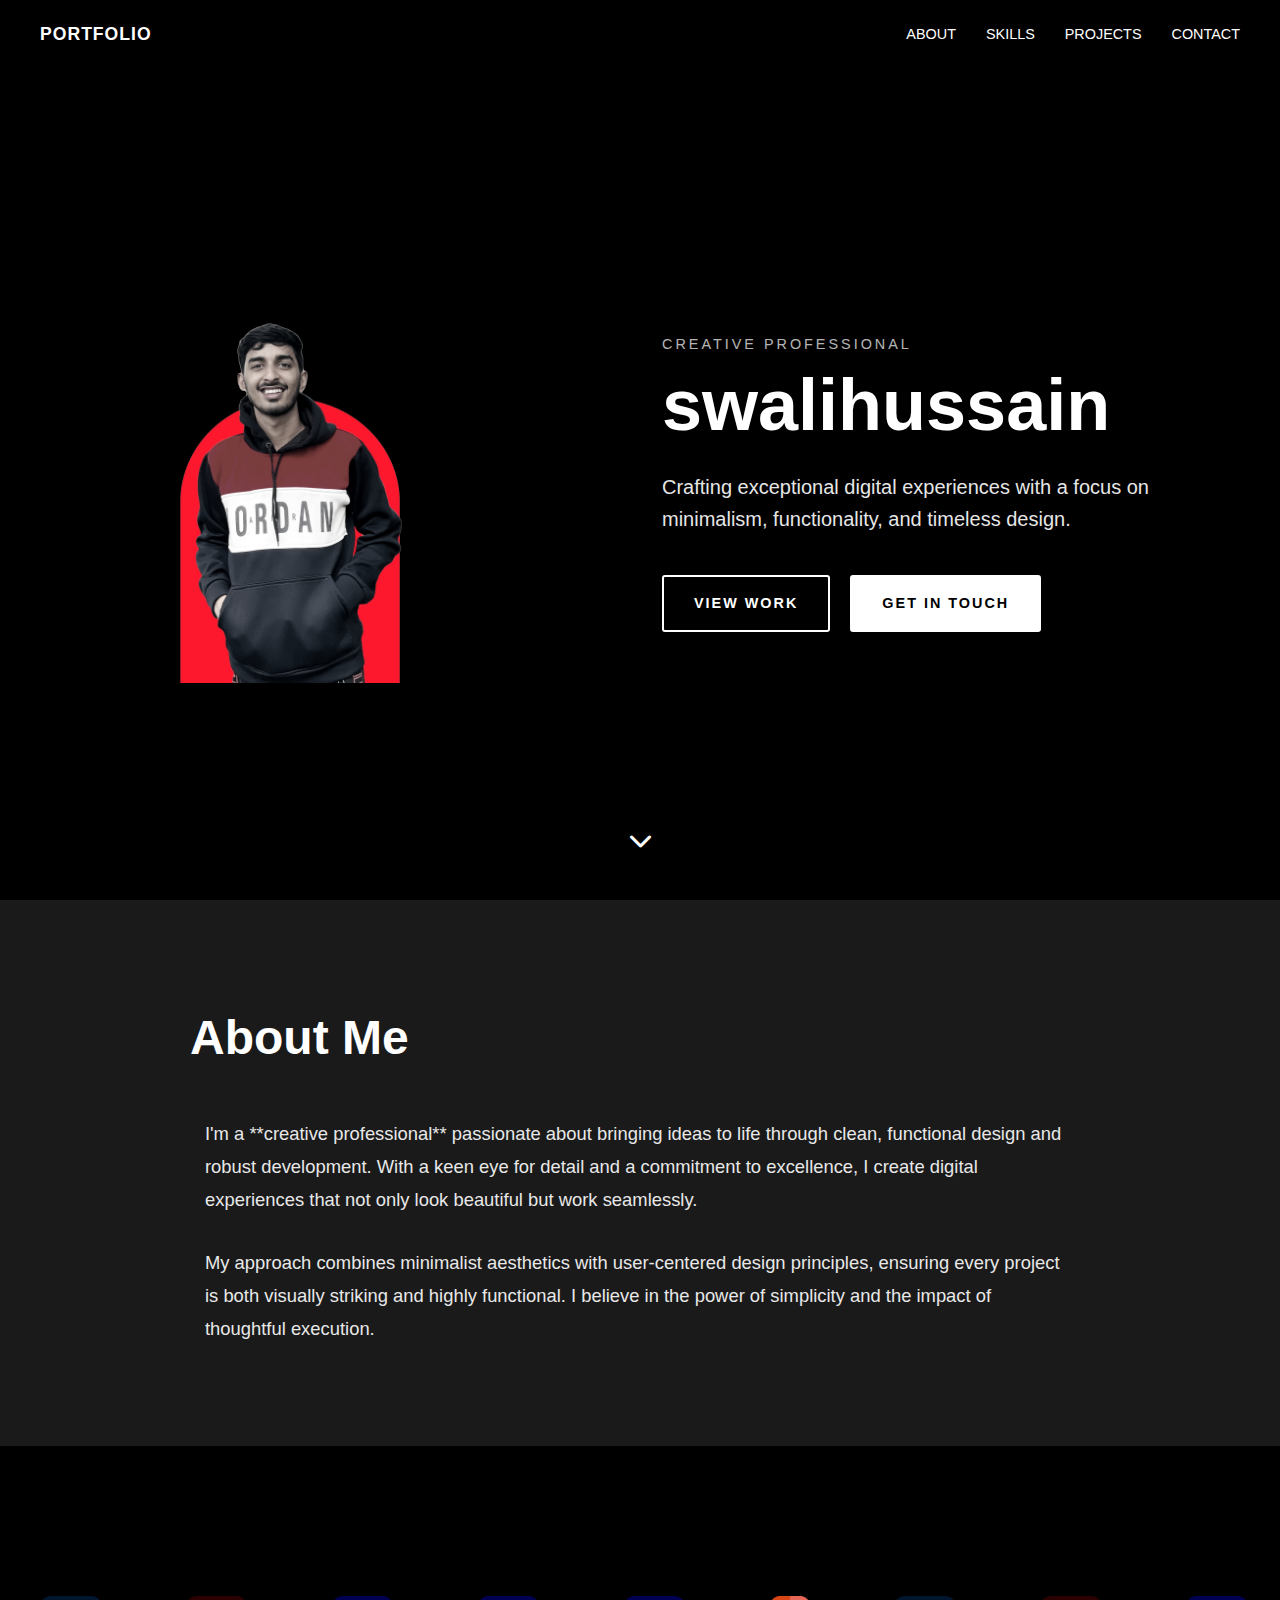
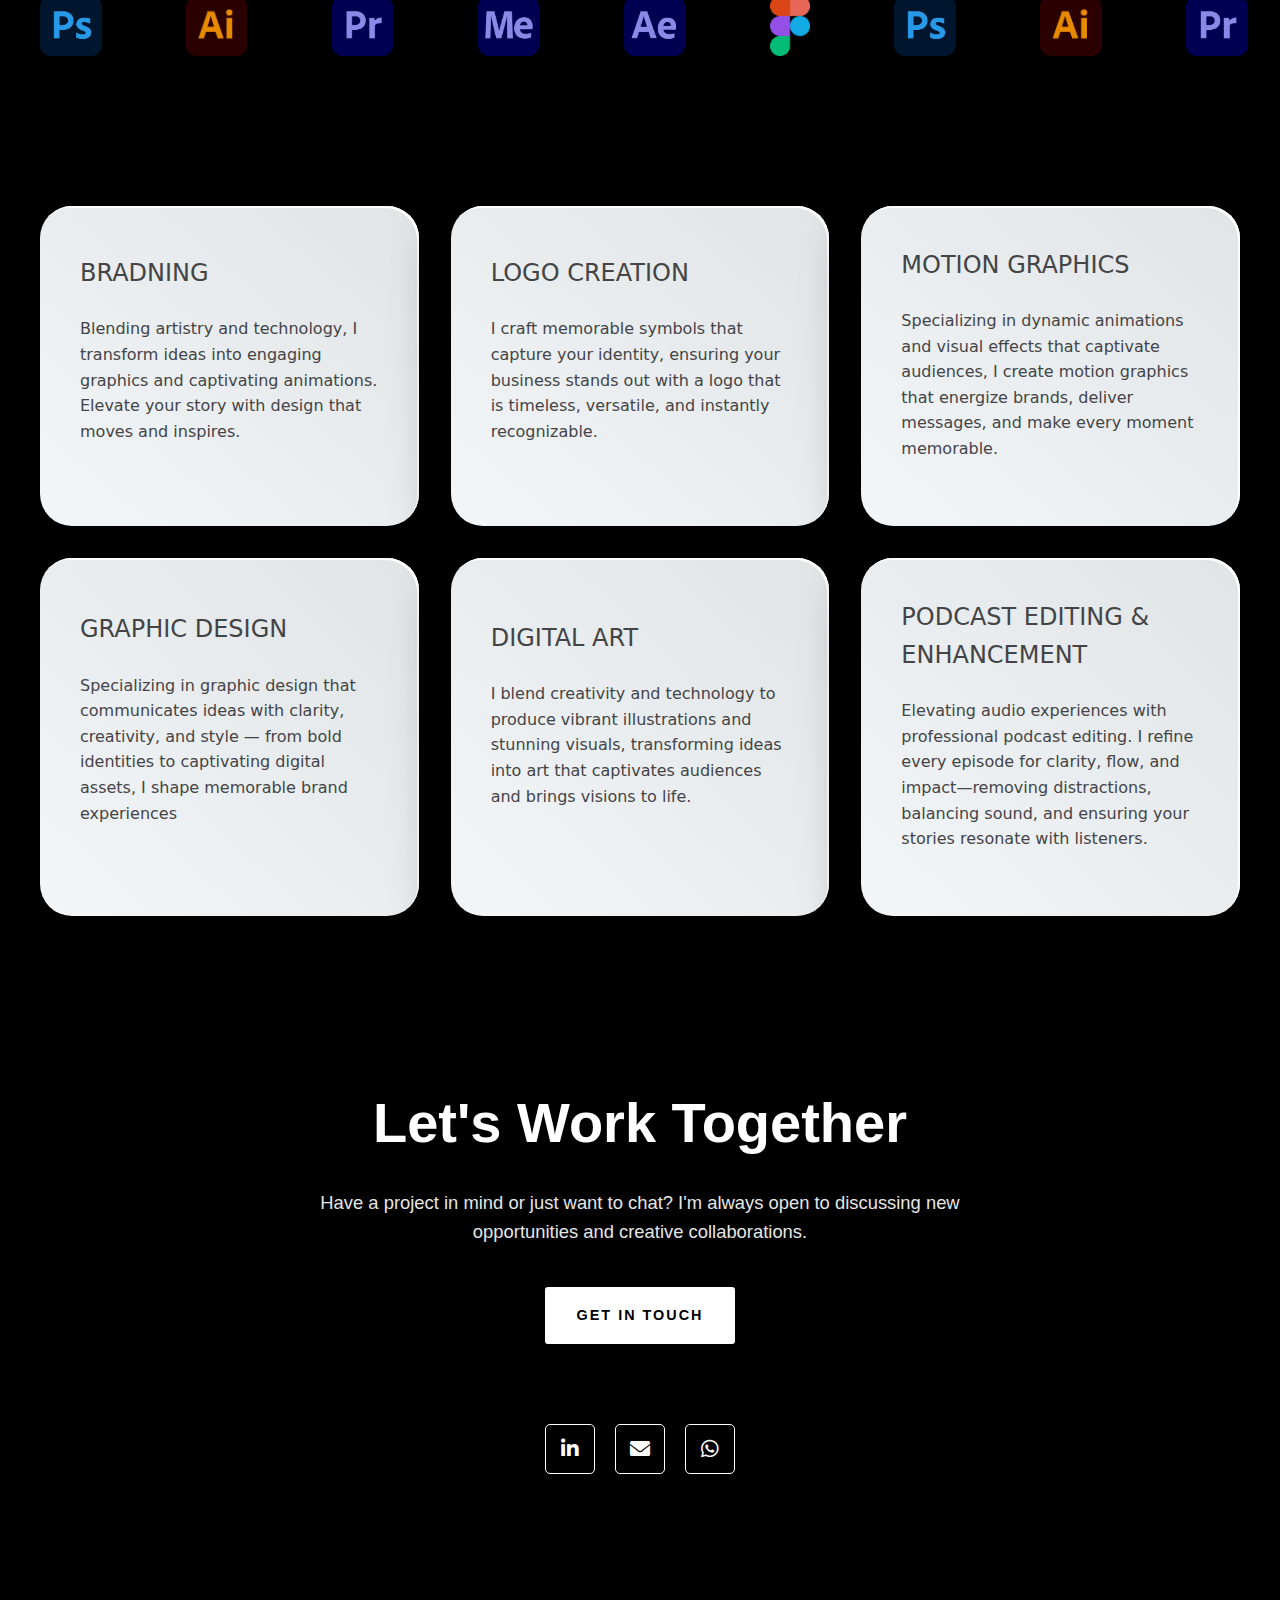
<file: index.html>
<!DOCTYPE html>
<html lang="en">
  <head>
    <meta charset="UTF-8" />
    <meta name="viewport" content="width=device-width, initial-scale=1.0" />
    <title>swalihussain - Creative Professional Portfolio</title>
    <link rel="stylesheet" href="index.css" />
    <link
      rel="stylesheet"
      href="https://cdnjs.cloudflare.com/ajax/libs/font-awesome/6.0.0-beta3/css/all.min.css"
    />
    <link rel="stylesheet" href="portfolio.css" />
  </head>
  <body>
    <header class="main-header">
      <div class="header-content">
        <a href="#hero" class="logo">PORTFOLIO</a>
        <nav class="main-nav">
          <ul>
            <li><a href="#about">ABOUT</a></li>
            <li><a href="#skills">SKILLS</a></li>
            <li><a href="#projects">PROJECTS</a></li>
            <!-- <li><a href="#testimonials">TESTIMONIALS</a></li> -->
            <li><a href="#contact">CONTACT</a></li>
          </ul>
        </nav>
      </div>
    </header>

    <section id="hero" class="hero-section">
      <div class="hero-container">
        <div class="hero-image-side">
          <img
            src="swalih.png"
            alt="swalihussain - Creative Professional"
            class="profile-image"
          />
          <div class="image-accent-border"></div>
        </div>

        <div class="hero-content-side">
          <p class="hero-subtitle">CREATIVE PROFESSIONAL</p>
          <h1 class="hero-title">swalihussain</h1>
          <p class="hero-description">
            Crafting exceptional digital experiences with a focus on <br />
            minimalism, functionality, and timeless design.
          </p>
          <div class="hero-buttons">
            <a href="#projects" class="btn btn-primary">VIEW WORK</a>
            <a href="#contact" class="btn btn-secondary">GET IN TOUCH</a>
          </div>
        </div>
      </div>

      <div class="scroll-down">
        <a href="#about" aria-label="Scroll down to About section">
          <i class="fas fa-chevron-down"></i>
        </a>
      </div>
    </section>

    <section id="about" class="about-section">
      <div class="about-content">
        <h2 class="section-title">About Me</h2>

        <p class="about-text">
          I'm a **creative professional** passionate about bringing ideas to
          life through clean, functional design and robust development. With a
          keen eye for detail and a commitment to excellence, I create digital
          experiences that not only look beautiful but work seamlessly.
        </p>

        <p class="about-text">
          My approach combines minimalist aesthetics with user-centered design
          principles, ensuring every project is both visually striking and
          highly functional. I believe in the power of simplicity and the impact
          of thoughtful execution.
        </p>
      </div>
    </section>

    <section id="skills" class="skill-section">
      <div class="scrolling-container">
        <div class="scrolling-logos">
          <!-- First set -->
          <img src="logos/photoshop.png" alt="Photoshop" />
          <img src="logos/illustrator.png" alt="Illustrator" />
          <img src="logos/premier_pro.png" alt="Premiere Pro" />
          <img src="logos/media_encounter.png" alt="Media Encoder" />
          <img src="logos/after_effects.png" alt="After Effects" />
          <img src="logos/figma.png" alt="Figma" />

          <!-- Duplicate set for seamless looping -->
          <img src="logos/photoshop.png" alt="Photoshop" />
          <img src="logos/illustrator.png" alt="Illustrator" />
          <img src="logos/premier_pro.png" alt="Premiere Pro" />
          <img src="logos/media_encounter.png" alt="Media Encoder" />
          <img src="logos/after_effects.png" alt="After Effects" />
          <img src="logos/figma.png" alt="Figma" />

          <img src="logos/photoshop.png" alt="Photoshop" />
          <img src="logos/illustrator.png" alt="Illustrator" />
          <img src="logos/premier_pro.png" alt="Premiere Pro" />
          <img src="logos/media_encounter.png" alt="Media Encoder" />
          <img src="logos/after_effects.png" alt="After Effects" />
          <img src="logos/figma.png" alt="Figma" />

          <img src="logos/photoshop.png" alt="Photoshop" />
          <img src="logos/illustrator.png" alt="Illustrator" />
          <img src="logos/premier_pro.png" alt="Premiere Pro" />
          <img src="logos/media_encounter.png" alt="Media Encoder" />
          <img src="logos/after_effects.png" alt="After Effects" />
          <img src="logos/figma.png" alt="Figma" />
        </div>
      </div>
    </section>
    <section id="projects">
      <div class="grid-container">
        <div class="card">
          <div class="title">Bradning</div>
          <div class="content">
            <p>
              Blending artistry and technology, I transform ideas into engaging graphics and captivating animations. Elevate your story with design that moves and inspires.
            </p>
          </div>
        </div>

        <div class="card">
          <div class="title">Logo Creation</div>
          <div class="content">
            <p>
          I craft memorable symbols that capture your identity, ensuring your business stands out with a logo that is timeless, versatile, and instantly recognizable.
            </p>
          </div>
        </div>

        <div class="card">
          <div class="title">Motion Graphics</div>
          <div class="content">
            <p>
             Specializing in dynamic animations and visual effects that captivate audiences, I create motion graphics that energize brands, deliver messages, and make every moment memorable.
            </p>
          </div>
        </div>

        <div class="card">
          <div class="title">Graphic Design</div>
          <div class="content">
            <p>
              Specializing in graphic design that communicates ideas with clarity, creativity, and style — from bold identities to captivating digital assets, I shape memorable brand experiences
            </p>
          </div>
        </div>

        <div class="card">
          <div class="title">Digital Art</div>
          <div class="content">
            <p>
             I blend creativity and technology to produce vibrant illustrations and stunning visuals, transforming ideas into art that captivates audiences and brings visions to life.
            </p>
          </div>
        </div>

        <div class="card">
          <div class="title">Podcast Editing & <br>Enhancement</div>
          <div class="content">
            <p>
              Elevating audio experiences with professional podcast editing. I refine every episode for clarity, flow, and impact—removing distractions, balancing sound, and ensuring your stories resonate with listeners.
            </p>
          </div>
        </div>
      </div>
    </section>

    <section id="contact" class="contact-section">
      <div class="contact-content">
        <h1>Let's Work Together</h1>
        <p>
          Have a project in mind or just want to chat? I'm always open to
          discussing new opportunities and creative collaborations.
        </p>

        <a
          href="https://mail.google.com/mail/?view=cm&to=mohdswalihbp128@gmail.com"
          class="btn"
          >GET IN TOUCH</a
        >

        <div class="social-icons">
          <a
            href="https://linkedin.com/in/muhammed-swalih-524a27276"
            target="_blank"
            aria-label="LinkedIn"
            ><i class="fab fa-linkedin-in"></i
          ></a>
          <a
            href="https://mail.google.com/mail/?view=cm&to=mohdswalihbp128@gmail.com"
            target="_blank"
            ><i class="fas fa-envelope"></i
          ></a>
          <a
            href="https://wa.me/919496079128"
            target="_blank"
            aria-label="WhatsApp"
            ><i class="fab fa-whatsapp"></i
          ></a>
        </div>
      </div>
    </section>
  </body>
</html>
</file>
<file: index.css>
/* --- GLOBAL STYLES & RESET --- */
:root {
  --bg-dark: #000000;
  --bg-soft-dark: #1a1a1a;
  --text-light: #ffffff;
  --text-soft: #cccccc;
  --accent-red: #ff0000; /* Used for the circle accent */
}

* {
  box-sizing: border-box;
  margin: 0;
  padding: 0;
}

body {
  background-color: var(--bg-dark);
  color: var(--text-light);
  font-family: "Arial", sans-serif;
  line-height: 1.6;
  overflow-x: hidden;
  padding-top: 65px; /* Space for the fixed header */
}

/* --- BUTTON BASE STYLING --- */
.btn {
  display: inline-block;
  padding: 15px 30px;
  text-decoration: none;
  text-transform: uppercase;
  font-size: 0.9rem;
  font-weight: 600;
  letter-spacing: 2px;
  transition: all 0.3s ease;
  border-radius: 3px;
}

.btn-primary {
  border: 2px solid var(--text-light);
  color: var(--text-light);
  background-color: transparent;
}
.btn-primary:hover {
  background-color: var(--text-light);
  color: var(--bg-dark);
}

.btn-secondary,
.contact-section .btn {
  border: 2px solid var(--text-light);
  background-color: var(--text-light);
  color: var(--bg-dark);
}
.btn-secondary:hover,
.contact-section .btn:hover {
  background-color: transparent;
  color: var(--text-light);
}

/* ==================================== */
/* 1. HEADER (Navigation) STYLING */
/* ==================================== */

.main-header {
  position: fixed;
  top: 0;
  left: 0;
  width: 100%;
  background-color: var(--bg-dark);
  z-index: 1000;
}

.header-content {
  display: flex;
  justify-content: space-between;
  align-items: center;
  padding: 20px 40px;
  max-width: 1400px;
  margin: 0 auto;
}

.logo {
  color: var(--text-light);
  text-decoration: none;
  font-size: 1.1rem;
  font-weight: 700;
  letter-spacing: 1px;
}

.main-nav ul {
  list-style: none;
  display: flex;
  gap: 30px;
}

.main-nav a {
  color: var(--text-light);
  text-decoration: none;
  font-size: 0.9rem;
  font-weight: 500;
  text-transform: uppercase;
  transition: color 0.3s ease;
}

.main-nav a:hover {
  color: var(--text-soft);
}

/* Hide the checkbox */
#menu-toggle {
  display: none;
}

/* Hamburger Icon */
.menu-icon {
  display: none;
  font-size: 1.8rem;
  color: var(--text-light);
  cursor: pointer;
}

/* Responsive Styles */
@media (max-width: 768px) {
  .header-content {
    padding: 15px 25px;
  }

  /* Hide nav links initially */
  .main-nav ul {
    position: absolute;
    top: 70px;
    right: 0;
    background-color: var(--bg-dark);
    width: 100%;
    flex-direction: column;
    align-items: center;
    gap: 20px;
    padding: 20px 0;
    display: none;
  }

  /* Show nav when menu checked */
  #menu-toggle:checked + .menu-icon + .main-nav ul {
    display: flex;
  }

  /* Show hamburger icon */
  .menu-icon {
    display: block;
  }
}

/* ==================================== */
/* 2. HERO SECTION STYLING */
/* ==================================== */

.hero-section {
  min-height: calc(100vh - 65px);
  display: flex;
  flex-direction: column;
  justify-content: center;
  align-items: center;
  padding: 20px;
  position: relative;
}

.hero-container {
  display: flex;
  justify-content: center;
  align-items: center;
  max-width: 1200px;
  width: 100%;
  gap: 80px;
  padding: 40px 20px;
}

/* --- Image Side --- */
.hero-image-side {
  flex: 1;
  text-align: right;
  max-width: 45%;
  position: relative;
  padding: 30px; /* Add padding to contain the accent border */
}

.profile-image {
  width: 100%;
  max-width: 400px;
  height: auto;
  border-radius: 8px;
  object-fit: cover;
  position: relative;
  z-index: 2; /* Keep image above the accent circle */
  display: block;
}

.image-accent-border {
  position: absolute;
  /* Adjust these values to position the circle behind the image */
  top: 50%;
  left: 50%;
  transform: translate(-50%, -50%);

  width: 90%;
  height: 100%;
  max-width: 450px;
  max-height: 450px;
}

/* --- Content Side --- */
.hero-content-side {
  flex: 1;
  text-align: left;
  max-width: 55%;
}

.hero-subtitle {
  font-size: 0.9rem;
  letter-spacing: 3px;
  text-transform: uppercase;
  margin-bottom: 10px;
  opacity: 0.7;
}

.hero-title {
  font-size: 4.5rem;
  font-weight: 700;
  text-transform: lowercase;
  margin-bottom: 25px;
  line-height: 1.1;
}

.hero-description {
  font-size: 1.25rem;
  line-height: 1.6;
  margin-bottom: 40px;
  opacity: 0.9;
}

.hero-buttons {
  display: flex;
  justify-content: flex-start;
  gap: 20px;
  flex-wrap: wrap;
}

/* Scroll Down Indicator */
.scroll-down {
  position: absolute;
  bottom: 40px;
  left: 50%;
  transform: translateX(-50%);
}

.scroll-down a {
  color: var(--text-light);
  font-size: 1.5rem;
  animation: bounce 2s infinite;
}

@keyframes bounce {
  0%,
  20%,
  50%,
  80%,
  100% {
    transform: translateY(0);
  }
  40% {
    transform: translateY(-10px);
  }
  60% {
    transform: translateY(-5px);
  }
}

/* ==================================== */
/* 3. ABOUT SECTION STYLING */
/* ==================================== */

.about-section {
  /* Slightly softer background for separation from Hero/Contact */
  background-color: var(--bg-soft-dark);
  color: var(--text-light);
  padding: 100px 20px;
  display: flex;
  justify-content: center;
  align-items: center;
}

.about-content {
  max-width: 900px;
  width: 100%;
}

.section-title {
  font-size: 3rem;
  font-weight: 700;
  margin-bottom: 40px;
  text-align: left;
}

.about-text {
  font-size: 1.15rem;
  line-height: 1.8;
  margin-bottom: 30px;
  opacity: 0.9;
  padding: 0 15px;
  text-align: left;
}
.about-text:last-child {
  margin-bottom: 0;
}
.about-text strong {
  font-weight: 600;
  color: var(--text-light);
}

/* ==================================== */
/* 4.Skill moving Animation*/
/* ==================================== */

.scrolling-container {
  height: 40vh;
  overflow: hidden;
  white-space: nowrap;
  background: #000000;
  padding: 20px 0;
  /* margin: 100px 0px  100px 0px; */
  display: flex;
  align-items: center;
}

.scrolling-logos {
  display: inline-block;
  animation: scroll 25s linear infinite;
}

.scrolling-logos img {
  height: 60px;
  margin: 0 40px;
  vertical-align: middle;
  opacity: 0.9;
  transition: transform 0.3s, opacity 0.3s;
}

.scrolling-logos img:hover {
  transform: scale(1.1);
  opacity: 1;
}

@keyframes scroll {
  from {
    transform: translateX(0);
  }
  to {
    transform: translateX(-50%);
  }
}

/* Pause on hover */
.scrolling-container:hover .scrolling-logos {
  animation-play-state: paused;
}

/* ==================================== */
/* 5.project*/
/* ==================================== */
.grid-container {
  width: min(75rem, 100%);
  margin-inline: auto;
  display: grid;
  grid-template-columns: repeat(auto-fit, minmax(min(20rem, 100%), 1fr));
  gap: 2rem; 
  margin-top: 60  px ;
}
.card {
  --grad: red, blue;
  padding: 2.5rem;
  background-image: linear-gradient(to bottom left, #e0e4e5, #f2f6f9);
  border-radius: 2rem;
  gap: 1.5rem;
  display: grid;
  grid-template: "title icon" "content content" "bar bar" / 1fr auto;
  font-family: system-ui, sans-serif;
  color: #444447;
  box-shadow: inset -2px 2px hsl(0 0 100% / 1),
    -20px 20px 40px hsl(0 0 0 / 0.25);
    
}
  .title {
    font-size: 1.5rem;
    grid-area: title;
    align-self: end;
    text-transform: uppercase;
    font-weight: 500;
    word-break: break-all;
  }
  .icon {
    grid-area: icon;
    font-size: 3rem;

    > i {
      color: transparent;
      background: linear-gradient(to right, var(--grad));
      background-clip: text;
    }
  }
  .content {
    grid-area: content;
    & > *:first-child {
      margin-top: 0rem;
    }
    & > *:last-child {
      margin-bottom: 0rem;
    }
  }
  &::after {
    content: "";
    grid-area: bar;
    height: 2px;
    background-image: linear-gradient(90deg, var(--grad));
    /*     margin-inline: -1.5rem; */
  }


/* ==================================== */
/* 6.Testimonials*/
/* ==================================== */

/* ==================================== */
/* 7. CONTACT SECTION STYLING */
/* ==================================== */

.contact-section {
  min-height: 80vh;
  background-color: var(--bg-dark);
  display: flex;
  justify-content: center;
  align-items: center;
  padding: 100px 20px;
  text-align: center;
}

.contact-content {
  max-width: 700px;
  width: 100%;
}

.contact-content h1 {
  font-size: 3.5rem;
  font-weight: 700;
  margin-bottom: 20px;
}

.contact-content p {
  font-size: 1.15rem;
  line-height: 1.6;
  margin-bottom: 40px;
  opacity: 0.9;
}

.contact-section .btn {
  margin-bottom: 80px;
}

/* Social Icons */
.social-icons {
  display: flex;
  justify-content: center;
  gap: 20px;
}

.social-icons a {
  display: flex;
  justify-content: center;
  align-items: center;
  width: 50px;
  height: 50px;
  border: 1px solid var(--text-light);
  border-radius: 5px;
  color: var(--text-light);
  font-size: 1.25rem;
  text-decoration: none;
  transition: all 0.3s ease;
}

.social-icons a:hover {
  background-color: var(--text-light);
  color: var(--bg-dark);
}

/* ==================================== */
/* RESPONSIVENESS (Mobile Optimization) */
/* ==================================== */

@media (max-width: 992px) {
  /* Hero Section Stacked Layout */
  .hero-container {
    gap: 40px;
    flex-direction: column;
    padding: 60px 20px 20px;
  }
  .hero-image-side,
  .hero-content-side {
    max-width: 100%;
    text-align: center;
  }
  .hero-image-side {
    padding: 0;
  }
  .profile-image {
    max-width: 300px;
    margin-bottom: 30px;
  }
  .image-accent-border {
    top: 50%;
    left: 50%;
    transform: translate(-50%, -50%);
    width: 100%;
    height: 100%;
  }
  .hero-title {
    font-size: 3.5rem;
  }
  .hero-buttons {
    justify-content: center;
  }
}

@media (max-width: 768px) {
  .main-header {
    padding: 15px 0;
  }
  .header-content {
    padding: 15px 20px;
  }

  .hero-title,
  .contact-content h1 {
    font-size: 2.5rem;
  }
  .section-title {
    font-size: 2.2rem;
    text-align: center;
  }
  .about-text,
  .hero-description,
  .contact-content p {
    font-size: 1rem;
  }
  .hero-buttons {
    flex-direction: column;
    align-items: center;
    gap: 15px;
  }
  .btn {
    width: 80%;
    max-width: 300px;
  }
}
</file>
<file: portfolio.css>
/* --- GLOBAL STYLES & RESET --- */
:root {
  --bg-dark: #000000;
  --bg-soft-dark: #1a1a1a;
  --text-light: #ffffff;
  --text-soft: #cccccc;
  --accent-red: #ff0000; /* Used for the circle accent */
}

* {
  box-sizing: border-box;
  margin: 0;
  padding: 0;
}

body {
  background-color: var(--bg-dark);
  color: var(--text-light);
  font-family: "Arial", sans-serif;
  line-height: 1.6;
  overflow-x: hidden;
  padding-top: 65px; /* Space for the fixed header */
}

/* --- BUTTON BASE STYLING --- */
.btn {
  display: inline-block;
  padding: 15px 30px;
  text-decoration: none;
  text-transform: uppercase;
  font-size: 0.9rem;
  font-weight: 600;
  letter-spacing: 2px;
  transition: all 0.3s ease;
  border-radius: 3px;
}

.btn-primary {
  border: 2px solid var(--text-light);
  color: var(--text-light);
  background-color: transparent;
}
.btn-primary:hover {
  background-color: var(--text-light);
  color: var(--bg-dark);
}

.btn-secondary,
.contact-section .btn {
  border: 2px solid var(--text-light);
  background-color: var(--text-light);
  color: var(--bg-dark);
}
.btn-secondary:hover,
.contact-section .btn:hover {
  background-color: transparent;
  color: var(--text-light);
}

/* ==================================== */
/* 1. HEADER (Navigation) STYLING */
/* ==================================== */

.main-header {
  position: fixed;
  top: 0;
  left: 0;
  width: 100%;
  background-color: var(--bg-dark);
  z-index: 1000;
}

.header-content {
  display: flex;
  justify-content: space-between;
  align-items: center;
  padding: 20px 40px;
  max-width: 1400px;
  margin: 0 auto;
}

.logo {
  color: var(--text-light);
  text-decoration: none;
  font-size: 1.1rem;
  font-weight: 700;
  letter-spacing: 1px;
}

.main-nav ul {
  list-style: none;
  display: flex;
  gap: 30px;
}

.main-nav a {
  color: var(--text-light);
  text-decoration: none;
  font-size: 0.9rem;
  font-weight: 500;
  text-transform: uppercase;
  transition: color 0.3s ease;
}

.main-nav a:hover {
  color: var(--text-soft);
}

/* ==================================== */
/* 2. HERO SECTION STYLING */
/* ==================================== */

.hero-section {
  min-height: calc(100vh - 65px);
  display: flex;
  flex-direction: column;
  justify-content: center;
  align-items: center;
  padding: 20px;
  position: relative;
}

.hero-container {
  display: flex;
  justify-content: center;
  align-items: center;
  max-width: 1200px;
  width: 100%;
  gap: 80px;
  padding: 40px 20px;
}

/* --- Image Side --- */
.hero-image-side {
  flex: 1;
  text-align: right;
  max-width: 45%;
  position: relative;
  padding: 30px; /* Add padding to contain the accent border */
}

.profile-image {
  width: 100%;
  max-width: 400px;
  height: auto;
  border-radius: 8px;
  object-fit: cover;
  position: relative;
  z-index: 2; /* Keep image above the accent circle */
  display: block;
}

.image-accent-border {
  position: absolute;
  /* Adjust these values to position the circle behind the image */
  top: 50%;
  left: 50%;
  transform: translate(-50%, -50%);

  width: 90%;
  height: 100%;
  max-width: 450px;
  max-height: 450px;
}

/* --- Content Side --- */
.hero-content-side {
  flex: 1;
  text-align: left;
  max-width: 55%;
}

.hero-subtitle {
  font-size: 0.9rem;
  letter-spacing: 3px;
  text-transform: uppercase;
  margin-bottom: 10px;
  opacity: 0.7;
}

.hero-title {
  font-size: 4.5rem;
  font-weight: 700;
  text-transform: lowercase;
  margin-bottom: 25px;
  line-height: 1.1;
}

.hero-description {
  font-size: 1.25rem;
  line-height: 1.6;
  margin-bottom: 40px;
  opacity: 0.9;
}

.hero-buttons {
  display: flex;
  justify-content: flex-start;
  gap: 20px;
  flex-wrap: wrap;
}

/* Scroll Down Indicator */
.scroll-down {
  position: absolute;
  bottom: 40px;
  left: 50%;
  transform: translateX(-50%);
}

.scroll-down a {
  color: var(--text-light);
  font-size: 1.5rem;
  animation: bounce 2s infinite;
}

@keyframes bounce {
  0%,
  20%,
  50%,
  80%,
  100% {
    transform: translateY(0);
  }
  40% {
    transform: translateY(-10px);
  }
  60% {
    transform: translateY(-5px);
  }
}

/* ==================================== */
/* 3. ABOUT SECTION STYLING */
/* ==================================== */

.about-section {
  /* Slightly softer background for separation from Hero/Contact */
  background-color: var(--bg-soft-dark);
  color: var(--text-light);
  padding: 100px 20px;
  display: flex;
  justify-content: center;
  align-items: center;
}

.about-content {
  max-width: 900px;
  width: 100%;
}

.section-title {
  font-size: 3rem;
  font-weight: 700;
  margin-bottom: 40px;
  text-align: left;
}

.about-text {
  font-size: 1.15rem;
  line-height: 1.8;
  margin-bottom: 30px;
  opacity: 0.9;
  padding: 0 15px;
  text-align: left;
}
.about-text:last-child {
  margin-bottom: 0;
}
.about-text strong {
  font-weight: 600;
  color: var(--text-light);
}

/* ==================================== */
/* 4.Skill moving Animation*/
/* ==================================== */

.scrolling-container {
  height: 40vh;
  overflow: hidden;
  white-space: nowrap;
  background: #000000;
  padding: 20px 0;
  /* margin: 100px 0px  100px 0px; */
  display: flex;
  align-items: center;
}

.scrolling-logos {
  display: inline-block;
  animation: scroll 25s linear infinite;
}

.scrolling-logos img {
  height: 60px;
  margin: 0 40px;
  vertical-align: middle;
  opacity: 0.9;
  transition: transform 0.3s, opacity 0.3s;
}

.scrolling-logos img:hover {
  transform: scale(1.1);
  opacity: 1;
}

@keyframes scroll {
  from {
    transform: translateX(0);
  }
  to {
    transform: translateX(-50%);
  }
}

/* Pause on hover */
.scrolling-container:hover .scrolling-logos {
  animation-play-state: paused;
}

/* ==================================== */
/* 5.project*/
/* ==================================== */
.grid-container {
  width: min(75rem, 100%);
  margin-inline: auto;
  display: grid;
  grid-template-columns: repeat(auto-fit, minmax(min(20rem, 100%), 1fr));
  gap: 2rem; 
  margin-top: 60  px ;
}
.card {
  --grad: red, blue;
  padding: 2.5rem;
  background-image: linear-gradient(to bottom left, #e0e4e5, #f2f6f9);
  border-radius: 2rem;
  gap: 1.5rem;
  display: grid;
  grid-template: "title icon" "content content" "bar bar" / 1fr auto;
  font-family: system-ui, sans-serif;
  color: #444447;
  box-shadow: inset -2px 2px hsl(0 0 100% / 1),
    -20px 20px 40px hsl(0 0 0 / 0.25);
    
}
  .title {
    font-size: 1.5rem;
    grid-area: title;
    align-self: end;
    text-transform: uppercase;
    font-weight: 500;
    word-break: break-all;
  }
  .icon {
    grid-area: icon;
    font-size: 3rem;

    > i {
      color: transparent;
      background: linear-gradient(to right, var(--grad));
      background-clip: text;
    }
  }
  .content {
    grid-area: content;
    & > *:first-child {
      margin-top: 0rem;
    }
    & > *:last-child {
      margin-bottom: 0rem;
    }
  }
  &::after {
    content: "";
    grid-area: bar;
    height: 2px;
    background-image: linear-gradient(90deg, var(--grad));
    /*     margin-inline: -1.5rem; */
  }


/* ==================================== */
/* 6.Testimonials*/
/* ==================================== */

/* ==================================== */
/* 7. CONTACT SECTION STYLING */
/* ==================================== */

.contact-section {
  min-height: 80vh;
  background-color: var(--bg-dark);
  display: flex;
  justify-content: center;
  align-items: center;
  padding: 100px 20px;
  text-align: center;
}

.contact-content {
  max-width: 700px;
  width: 100%;
}

.contact-content h1 {
  font-size: 3.5rem;
  font-weight: 700;
  margin-bottom: 20px;
}

.contact-content p {
  font-size: 1.15rem;
  line-height: 1.6;
  margin-bottom: 40px;
  opacity: 0.9;
}

.contact-section .btn {
  margin-bottom: 80px;
}

/* Social Icons */
.social-icons {
  display: flex;
  justify-content: center;
  gap: 20px;
}

.social-icons a {
  display: flex;
  justify-content: center;
  align-items: center;
  width: 50px;
  height: 50px;
  border: 1px solid var(--text-light);
  border-radius: 5px;
  color: var(--text-light);
  font-size: 1.25rem;
  text-decoration: none;
  transition: all 0.3s ease;
}

.social-icons a:hover {
  background-color: var(--text-light);
  color: var(--bg-dark);
}

/* ==================================== */
/* RESPONSIVENESS (Mobile Optimization) */
/* ==================================== */

@media (max-width: 992px) {
  /* Hero Section Stacked Layout */
  .hero-container {
    gap: 40px;
    flex-direction: column;
    padding: 60px 20px 20px;
  }
  .hero-image-side,
  .hero-content-side {
    max-width: 100%;
    text-align: center;
  }
  .hero-image-side {
    padding: 0;
  }
  .profile-image {
    max-width: 300px;
    margin-bottom: 30px;
  }
  .image-accent-border {
    top: 50%;
    left: 50%;
    transform: translate(-50%, -50%);
    width: 100%;
    height: 100%;
  }
  .hero-title {
    font-size: 3.5rem;
  }
  .hero-buttons {
    justify-content: center;
  }
}

@media (max-width: 768px) {
  .main-header {
    padding: 15px 0;
  }
  .header-content {
    padding: 15px 20px;
  }

  .hero-title,
  .contact-content h1 {
    font-size: 2.5rem;
  }
  .section-title {
    font-size: 2.2rem;
    text-align: center;
  }
  .about-text,
  .hero-description,
  .contact-content p {
    font-size: 1rem;
  }
  .hero-buttons {
    flex-direction: column;
    align-items: center;
    gap: 15px;
  }
  .btn {
    width: 80%;
    max-width: 300px;
  }
}
</file>
